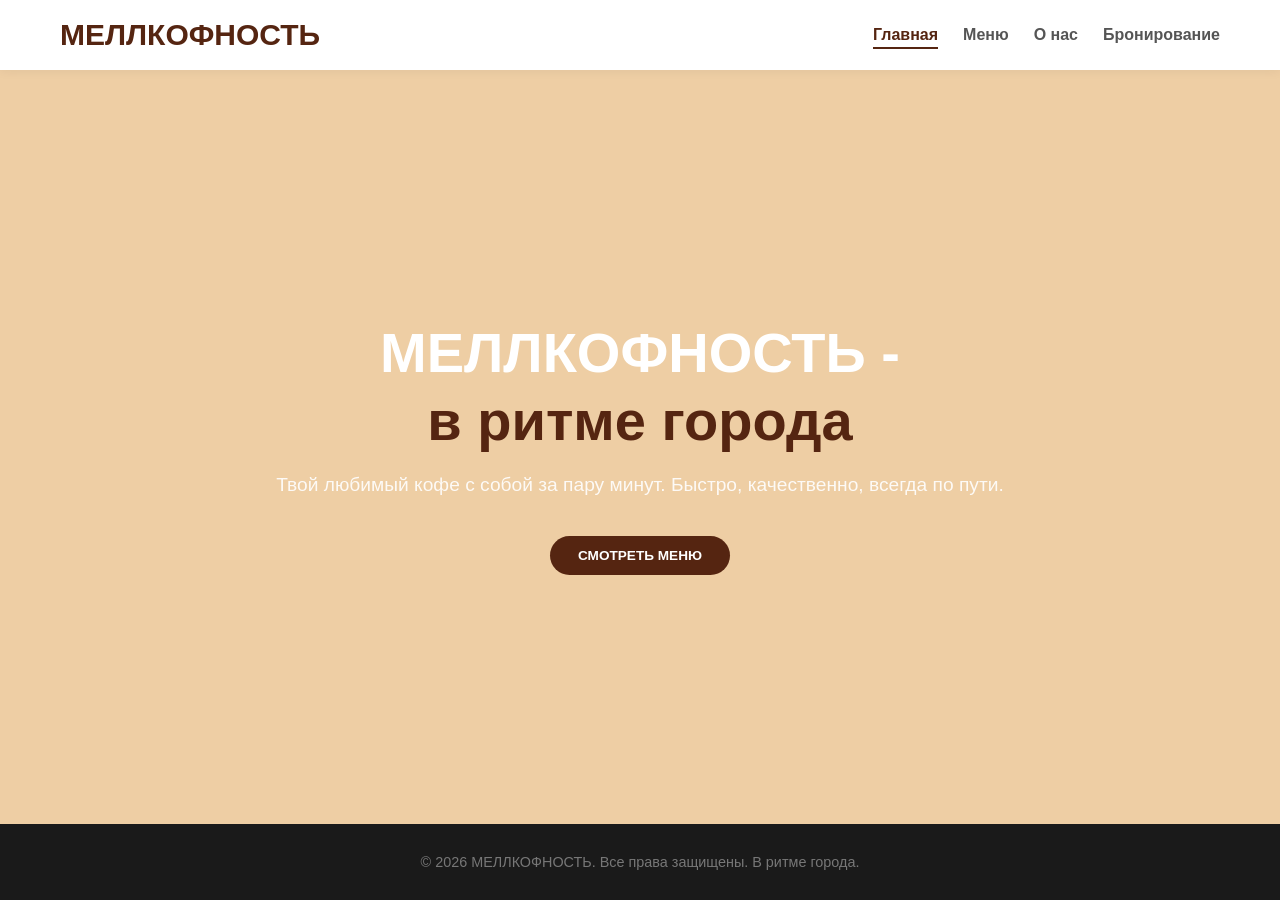
<file: index.html>
<!DOCTYPE html>
<html lang="ru">
<head>
    <meta charset="UTF-8">
    <meta name="viewport" content="width=device-width, initial-scale=1.0">
    <title>МЕЛЛКОФНОСТЬ — В ритме города</title>
    <link rel="stylesheet" href="style.css">
</head>
<body>

    <header class="header">
        <div class="container header__container">
            <a href="index.html" class="logo">МЕЛЛКОФНОСТЬ</a>
            <nav class="nav">
                <ul class="nav__list">
                    <li><a href="index.html" class="nav__link nav__link--active">Главная</a></li>
                    <li><a href="menu.html" class="nav__link">Меню</a></li>
                    <li><a href="about.html" class="nav__link">О нас</a></li>
                    <li><a href="booking.html" class="nav__link">Бронирование</a></li>
                </ul>
            </nav>
        </div>
    </header>

    <section id="hero" class="hero">
        <div class="container hero__container">
            <h1 class="hero__title">МЕЛЛКОФНОСТЬ - <br><span>в ритме города</span></h1>
            <p class="hero__subtitle">Твой любимый кофе с собой за пару минут. Быстро, качественно, всегда по пути.</p>
            <div class="hero__buttons">
                <a href="menu.html" class="btn btn--primary">Смотреть меню</a>
            </div>
        </div>
    </section>


    <footer class="footer">
        <div class="container">
            <p>&copy; 2026 МЕЛЛКОФНОСТЬ. Все права защищены. В ритме города.</p>
        </div>
    </footer>

</body>
</html>
</file>
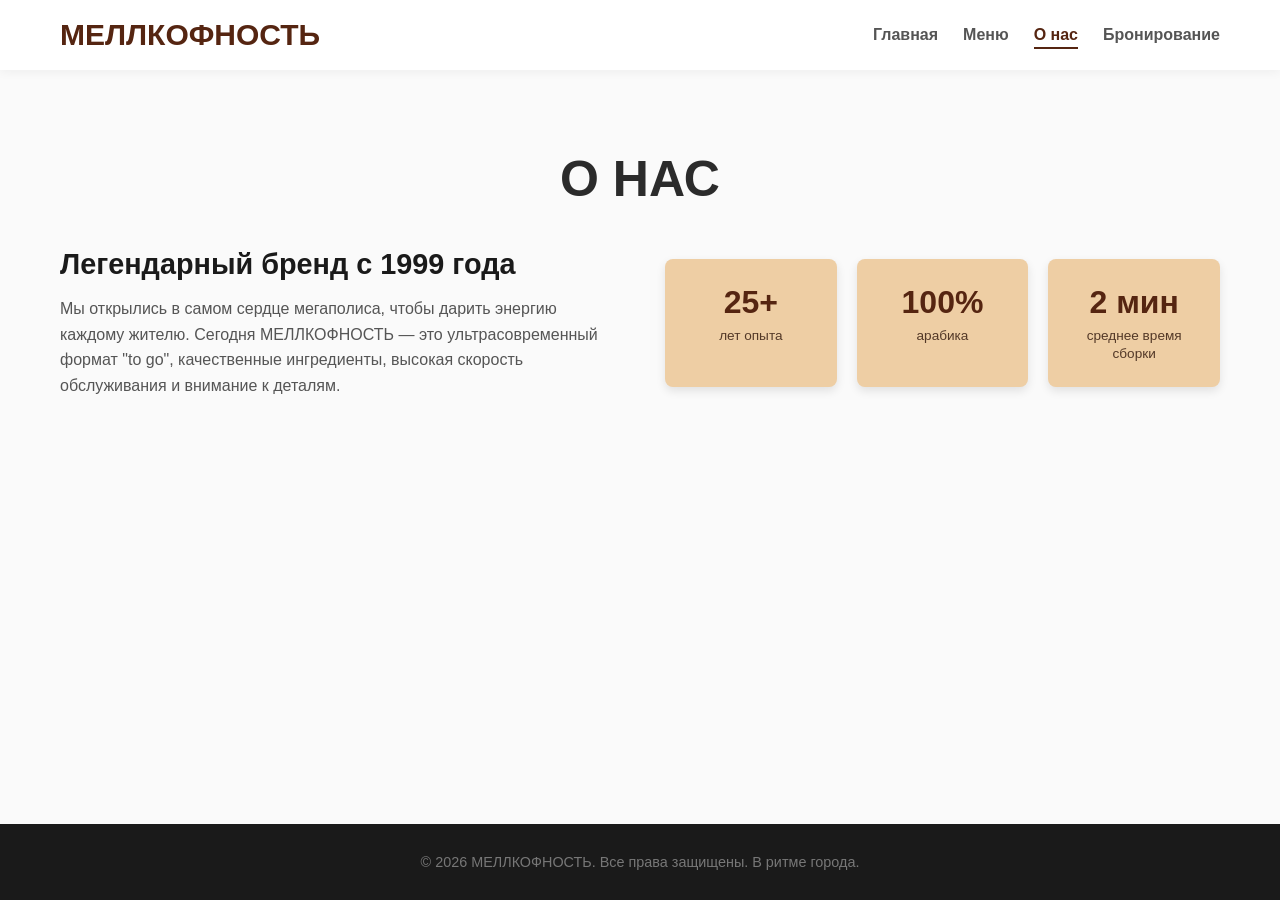
<file: about.html>
<!DOCTYPE html>
<html lang="ru">
<head>
    <meta charset="UTF-8">
    <meta name="viewport" content="width=device-width, initial-scale=1.0">
    <title>О нас — МЕЛЛКОФНОСТЬ</title>
    <link rel="stylesheet" href="style.css">
</head>
<body>

    <header class="header">
        <div class="container header__container">
            <a href="index.html" class="logo">МЕЛЛКОФНОСТЬ</a>
            <nav class="nav">
                <ul class="nav__list">
                    <li><a href="index.html" class="nav__link">Главная</a></li>
                    <li><a href="menu.html" class="nav__link">Меню</a></li>
                    <li><a href="about.html" class="nav__link nav__link--active">О нас</a></li>
                    <li><a href="booking.html" class="nav__link">Бронирование</a></li>
                </ul>
            </nav>
        </div>
    </header>

    <section id="about" class="about">
        <div class="container">
            <h2 class="section-title">О нас</h2>
            <div class="about__content">
                <div class="about__text">
                    <h3>Легендарный бренд с 1999 года</h3>
                    <p>Мы открылись в самом сердце мегаполиса, чтобы дарить энергию каждому жителю. Сегодня МЕЛЛКОФНОСТЬ — это ультрасовременный формат "to go", качественные ингредиенты, высокая скорость обслуживания и внимание к деталям.</p>
                </div>
                <div class="about__stats">
                    <div class="stat-item"><strong>25+</strong><span>лет опыта</span></div>
                    <div class="stat-item"><strong>100%</strong><span>арабика</span></div>
                    <div class="stat-item"><strong>2 мин</strong><span>среднее время сборки</span></div>
                </div>
            </div>
        </div>
    </section>

    <footer class="footer">
        <div class="container">
            <p>&copy; 2026 МЕЛЛКОФНОСТЬ. Все права защищены. В ритме города.</p>
        </div>
    </footer>

</body>
</html>
</file>
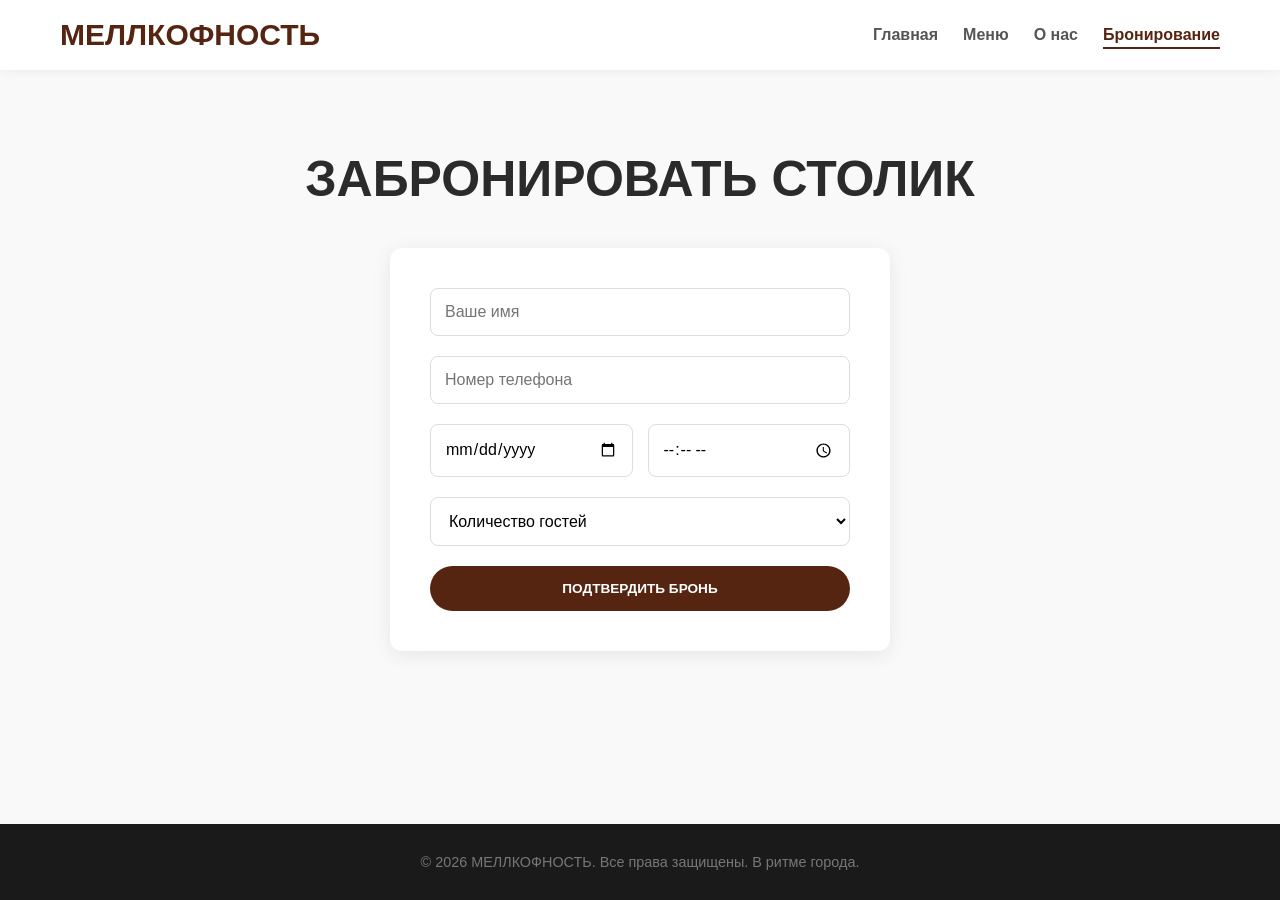
<file: booking.html>
<!DOCTYPE html>
<html lang="ru">
<head>
    <meta charset="UTF-8">
    <meta name="viewport" content="width=device-width, initial-scale=1.0">
    <title>Бронирование — МЕЛЛКОФНОСТЬ</title>
    <link rel="stylesheet" href="style.css">
</head>
<body>

    <header class="header">
        <div class="container header__container">
            <a href="index.html" class="logo">МЕЛЛКОФНОСТЬ</a>
            <nav class="nav">
                <ul class="nav__list">
                    <li><a href="index.html" class="nav__link">Главная</a></li>
                    <li><a href="menu.html" class="nav__link">Меню</a></li>
                    <li><a href="about.html" class="nav__link">О нас</a></li>
                    <li><a href="booking.html" class="nav__link nav__link--active">Бронирование</a></li>
                </ul>
            </nav>
        </div>
    </header>

    <section id="booking" class="booking">
        <div class="container booking__container">
            <h2 class="section-title">Забронировать столик</h2>
            <div class="booking__form-wrapper">
                <form class="booking__form">
                    <div class="form-group">
                        <input type="text" placeholder="Ваше имя" required>
                    </div>
                    <div class="form-group">
                        <input type="tel" placeholder="Номер телефона" required>
                    </div>
                    <div class="form-row">
                        <input type="date" required>
                        <input type="time" required>
                    </div>
                    <div class="form-group">
                        <select required>
                            <option value="" disabled selected>Количество гостей</option>
                            <option value="1">1 человек</option>
                            <option value="2">2 человека</option>
                            <option value="3">3 человека</option>
                            <option value="4">4 человека</option>
                            <option value="5+">5+ человек</option>
                        </select>
                    </div>
                    <button type="submit" class="btn btn--primary btn--block">Подтвердить бронь</button>
                </form>
            </div>
        </div>
    </section>

    <footer class="footer">
        <div class="container">
            <p>&copy; 2026 МЕЛЛКОФНОСТЬ. Все права защищены. В ритме города.</p>
        </div>
    </footer>

</body>
</html>
</file>
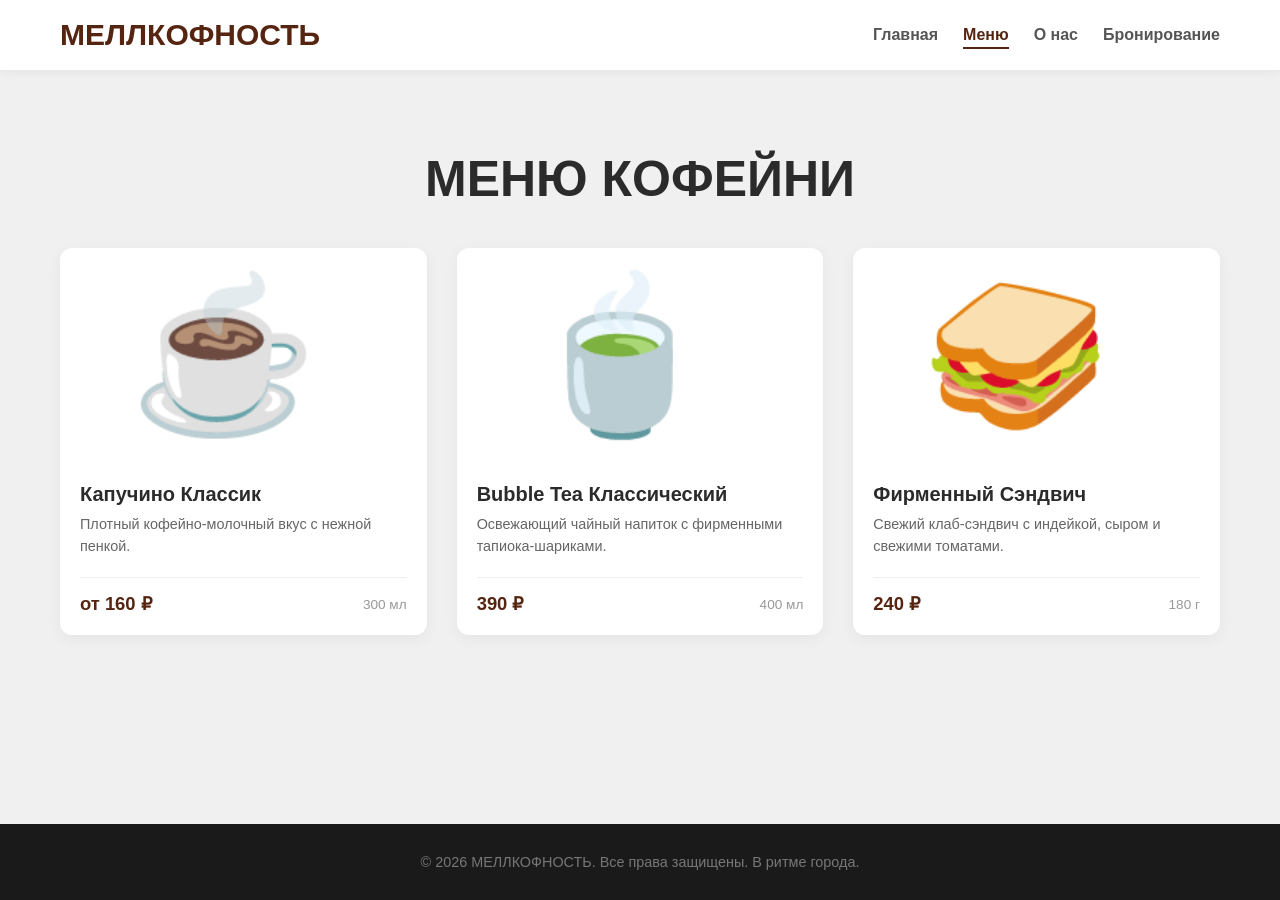
<file: menu.html>
<!DOCTYPE html>
<html lang="ru">
<head>
    <meta charset="UTF-8">
    <meta name="viewport" content="width=device-width, initial-scale=1.0">
    <title>Меню — МЕЛЛКОФНОСТЬ</title>
    <link rel="stylesheet" href="style.css">
</head>
<body>

    <header class="header">
        <div class="container header__container">
            <a href="index.html" class="logo">МЕЛЛКОФНОСТЬ</a>
            <nav class="nav">
                <ul class="nav__list">
                    <li><a href="index.html" class="nav__link">Главная</a></li>
                    <li><a href="menu.html" class="nav__link nav__link--active">Меню</a></li>
                    <li><a href="about.html" class="nav__link">О нас</a></li>
                    <li><a href="booking.html" class="nav__link">Бронирование</a></li>
                </ul>
            </nav>
        </div>
    </header>

    <section id="menu" class="menu">
        <div class="container">
            <h2 class="section-title">Меню кофейни</h2>
            <div class="menu__grid">
                <div class="product-card">
                    <div class="product-card__image">☕</div>
                    <h3 class="product-card__title">Капучино Классик</h3>
                    <p class="product-card__desc">Плотный кофейно-молочный вкус с нежной пенкой.</p>
                    <div class="product-card__footer">
                        <span class="product-card__price">от 160 ₽</span>
                        <span class="product-card__volume">300 мл</span>
                    </div>
                </div>
                <div class="product-card">
                    <div class="product-card__image">🍵</div>
                    <h3 class="product-card__title">Bubble Tea Классический</h3>
                    <p class="product-card__desc">Освежающий чайный напиток с фирменными тапиока-шариками.</p>
                    <div class="product-card__footer">
                        <span class="product-card__price">390 ₽</span>
                        <span class="product-card__volume">400 мл</span>
                    </div>
                </div>
                <div class="product-card">
                    <div class="product-card__image">🥪</div>
                    <h3 class="product-card__title">Фирменный Сэндвич</h3>
                    <p class="product-card__desc">Свежий клаб-сэндвич с индейкой, сыром и свежими томатами.</p>
                    <div class="product-card__footer">
                        <span class="product-card__price">240 ₽</span>
                        <span class="product-card__volume">180 г</span>
                    </div>
                </div>
            </div>
        </div>
    </section>

    <footer class="footer">
        <div class="container">
            <p>&copy; 2026 МЕЛЛКОФНОСТЬ. Все права защищены. В ритме города.</p>
        </div>
    </footer>

</body>
</html>
</file>
<file: style.css>
* {
    box-sizing: border-box;
    margin: 0;
    padding: 0;
}

html {
    font-family: 'Segoe UI', Tahoma, Geneva, Verdana, sans-serif;
    color: #2b2b2b;
    background-color: #fafafa;
    height: 100%;
}

body {
    display: flex;
    flex-direction: column;
    min-height: 100%;
}

.container {
    max-width: 1200px;
    margin: 0 auto;
    padding: 0 20px;
    width: 100%;
}

section {
    padding: 80px 0;
    flex-grow: 1; 
}

.section-title {
    font-size: 50px;
    text-align: center;
    margin-bottom: 40px;
    text-transform: uppercase;
    font-weight: 800;
}


.btn {
    display: inline-block;
    padding: 12px 28px;
    border-radius: 50px;
    text-decoration: none;
    font-weight: bold;
    text-transform: uppercase;
    font-size: 0.85rem;
    transition: all 0.3s ease;
    cursor: pointer;
    border: none;
    text-align: center;
}

.btn--primary {
    background-color: #552511; 
    color: #fff;
}

.btn--primary:hover {
    background-color: #552511;
}

.btn--block {
    width: 100%;
    padding: 15px;
}


.header {
    background-color: #fff;
    box-shadow: 0 2px 10px rgba(0,0,0,0.05);
    position: sticky;
}

.header__container {
    display: flex;
    justify-content: space-between;
    align-items: center;
    height: 70px;
}

.logo {
    font-size: 30px;
    font-weight: 900;
    color: #552511;
    text-decoration: none;
}

.nav__list {
    display: flex;
    list-style: none;
    gap: 25px;
}

.nav__link {
    text-decoration: none;
    color: #555;
    font-weight: 600;
    transition: color 0.2s, border-color 0.2s;
    padding-bottom: 4px;
    border-bottom: 2px solid transparent;
}

.nav__link:hover {
    color: #552511;
}

.nav__link--active {
    color: #552511;
    border-color: #552511;
}

.hero {
    background-color: rgb(238, 206, 164);
    color: #fff;
    min-height: 60vh;
    display: flex;
    align-items: center;
    text-align: center;
}

.hero__container {
    max-width: 800px;
}

.hero__title {
    font-size: 3.5rem;
    line-height: 1.2;
    margin-bottom: 20px;
}

.hero__title span {
    color: #552511;
}

.hero__subtitle {
    font-size: 1.2rem;
    margin-bottom: 40px;
    opacity: 0.9;
}

.contacts__container {
    display: flex;
    justify-content: center;
}

.contacts__info {
    max-width: 600px;
    width: 100%;
    text-align: center;
}

.contacts__info p {
    margin-bottom: 15px;
    font-size: 1.1rem;
    line-height: 1.6;
}


.menu {
    background-color: #f0f0f0;
}

.menu__grid {
    display: grid;
    grid-template-columns: repeat(auto-fit, minmax(280px, 1fr));
    gap: 30px;
}

.product-card {
    background: #fff;
    border-radius: 12px;
    padding: 20px;
    box-shadow: 0 4px 15px rgba(0,0,0,0.05);
    display: flex;
    flex-direction: column;
}

.product-card__image {
    width: 100%;
    height: 200px;
    border-radius: 8px;
    margin-bottom: 15px;
    font-size: 150px;
    padding-left: 50px;
}

.product-card__title {
    font-size: 1.25rem;
    margin-bottom: 8px;
    font-weight: 700;
}

.product-card__desc {
    color: #666;
    font-size: 0.9rem;
    margin-bottom: 20px;
    flex-grow: 1;
    line-height: 1.5;
}

.product-card__footer {
    display: flex;
    justify-content: space-between;
    align-items: center;
    border-top: 1px solid #eee;
    padding-top: 15px;
}

.product-card__price {
    font-weight: bold;
    font-size: 1.15rem;
    color: #552511;
}

.product-card__volume {
    color: #999;
    font-size: 0.85rem;
}

.about__content {
    display: flex;
    gap: 50px;
    align-items: center;
}

.about__text {
    flex: 1;
}

.about__text h3 {
    font-size: 1.8rem;
    margin-bottom: 15px;
    color: #1a1a1a;
}

.about__text p {
    line-height: 1.6;
    color: #555;
}

.about__stats {
    display: grid;
    grid-template-columns: repeat(3, 1fr);
    gap: 20px;
    flex: 1;
}

.stat-item {
    background: rgb(238, 206, 164);
    color: #2d1409 ;
    padding: 25px 15px;
    border-radius: 8px;
    text-align: center;
    box-shadow: 0 4px 10px rgba(0,0,0,0.1);
}

.stat-item strong {
    display: block;
    font-size: 2rem;
    color: #552511;
    margin-bottom: 5px;
    font-weight: 800;
}

.stat-item span {
    font-size: 0.85rem;
    opacity: 0.8;
}


.booking {
    background-color: #f9f9f9;
}

.booking__form-wrapper {
    max-width: 500px;
    margin: 0 auto;
    background: #fff;
    padding: 40px;
    border-radius: 12px;
    box-shadow: 0 4px 20px rgba(0,0,0,0.08);
}

.booking__form {
    display: flex;
    flex-direction: column;
    gap: 20px;
}

.form-group input, 
.form-group select, 
.form-row input {
    width: 100%;
    padding: 14px;
    border: 1px solid #ddd;
    border-radius: 8px;
    font-size: 1rem;
    outline: none;
    background-color: #fff;
    font-family: inherit;
    transition: border-color 0.2s;
}

.form-group input:focus, 
.form-group select:focus, 
.form-row input:focus {
    border-color: #552511;
}

.form-row {
    display: flex;
    gap: 15px;
}

.form-row input {
    flex: 1;
}


.footer {
    background-color: #1a1a1a;
    color: #777;
    text-align: center;
    padding: 30px 0;
    font-size: 0.9rem;
    margin-top: auto; 
}
</file>
